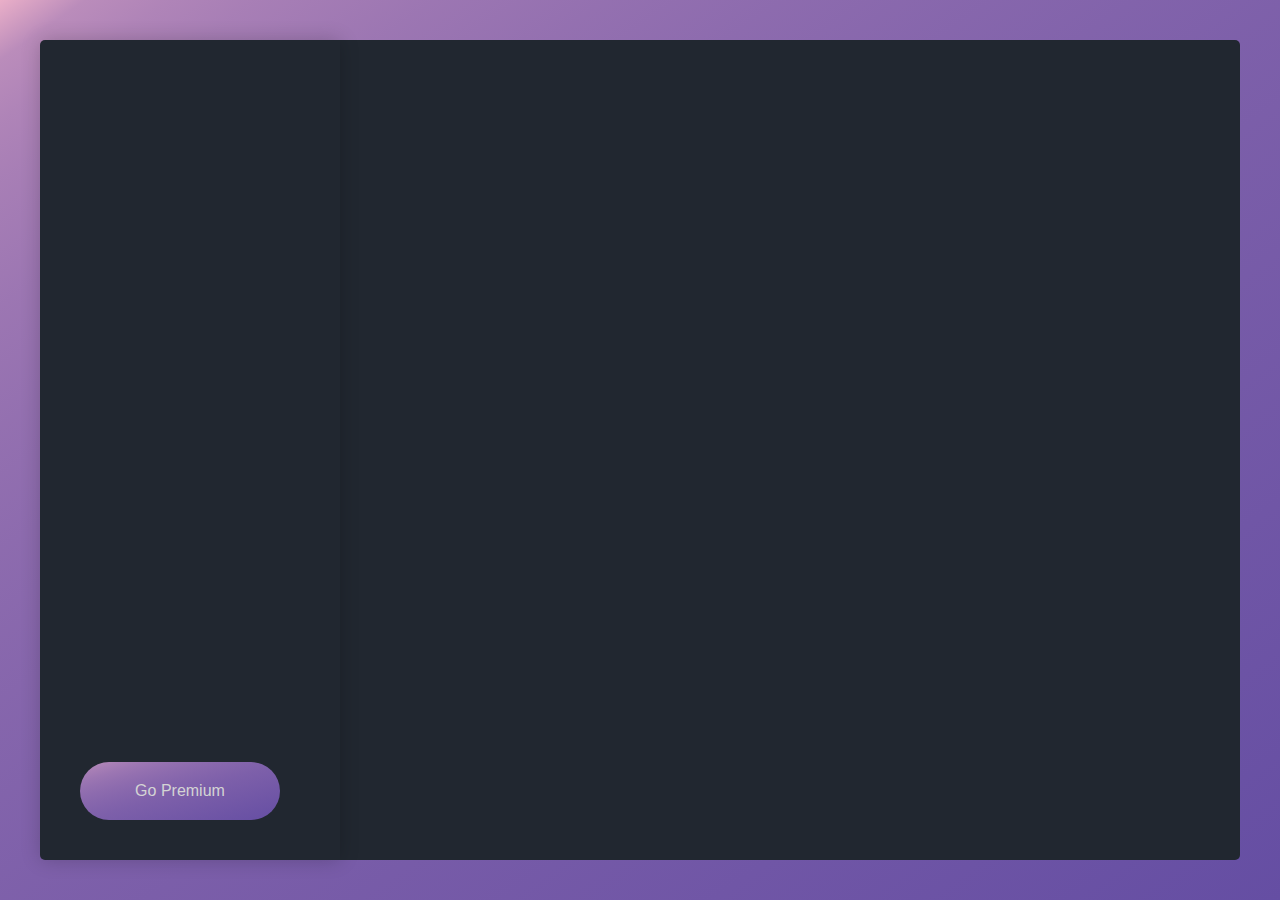
<file: darkmode/index.html>
<!DOCTYPE html>
<html lang="nl">

<head>
    <meta charset="UTF-8">
    <meta http-equiv="X-UA-Compatible" content="IE=edge">
    <meta name="viewport" content="width=device-width, initial-scale=1.0">
    <title>Daniel Vermeulen DarkMode</title>
    <link rel="preconnect" href="https://fonts.googleapis.com">
    <link rel="preconnect" href="https://fonts.gstatic.com" crossorigin>
    <link
        href="https://fonts.googleapis.com/css2?family=Open+Sans:ital,wght@0,400;0,500;1,400&family=Roboto:wght@400;500;700&display=swap"
        rel="stylesheet">
    <link rel="stylesheet" href="/darkmode/style/style.css">
    <script src="/darkmode/js/main.js" defer></script>
</head>

<body>
    <aside>
        <nav class="navigation">
            <ul class="navigation__list">
                <li class="navigation__listItem"><a href="" class="navigation__link">Home</a></li>
                <li class="navigation__listItem"><a href="" class="navigation__link">Facture <span
                            class="navigation__message">2</span></a></li>
                <li class="navigation__listItem"><a href="" class="navigation__link">Bestellingen</a></li>
                <li class="navigation__listItem"><a href="" class="navigation__link">Retour <span
                            class="navigation__message">1</span></a></li>
                <li class="navigation__listItem"><a href="" class="navigation__link">Content</a></li>
            </ul>
            <button class="navigation__premium">Go Premium</button>
        </nav>
    </aside>
    <main>
        <header class="dashboardHeader">
            <h1 class="dashboardHeader__heading">Mijn Producten</h1>
            <label for="mode">
                <input type="checkbox" name="" id="mode" class="dashboardHeader__mode">
            </label>

        </header>
        <ul class="products">
            <li class="products__product">
                <button class="products__addButton">+</button>
                <p class="products__text">Voeg een product toe</p>
            </li>
            <li class="products__product">
                <button class="products__addButton">+</button>
                <p class="products__text">Voeg een product toe</p>
            </li>
            <li class="products__product">
                <button class="products__addButton">+</button>
                <p class="products__text">Voeg een product toe</p>
            </li>
            <li class="products__product">
                <button class="products__addButton">+</button>
                <p class="products__text">Voeg een product toe</p>
            </li>
        </ul>
    </main>
</body>

</html>

<!--Credits: Daniel Vermeulen-->
</file>
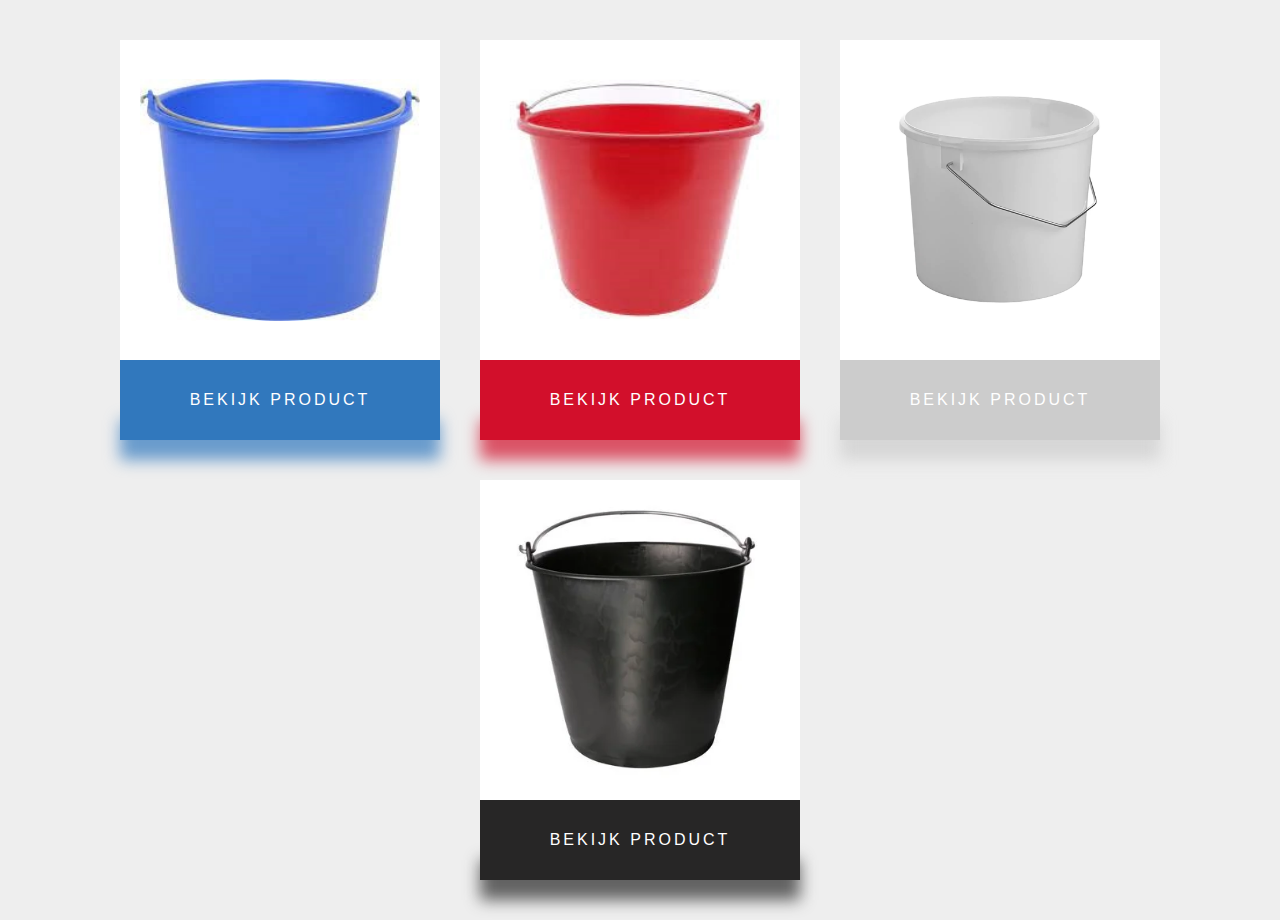
<file: modal/index.html>
<!DOCTYPE html>
<html lang="nl">

<head>
    <meta charset="UTF-8">
    <meta http-equiv="X-UA-Compatible" content="IE=edge">
    <meta name="viewport" content="width=device-width, initial-scale=1.0">
    <title>Modal</title>
    <link rel="preconnect" href="https://fonts.googleapis.com">
    <link rel="preconnect" href="https://fonts.gstatic.com" crossorigin>
    <link href="https://fonts.googleapis.com/css2?family=Open+Sans:wght@400;500&display=swap" rel="stylesheet">
    <link rel="stylesheet" href="/modal/style/style.css">
    <script src="/modal/js/main.js" defer></script>
</head>

<body>
    <article id="js--blue-modal" class="modal">
        <figure class="modal__figure modal__figure-blue">
            <img src="/modal/img/emmerblauw.webp" alt="blauwe emmer" class="modal__image">
        </figure>
        <section class="modal__section">
            <h2 class="modal__heading modal__heading-blue">Blauwe emmer</h2>
            <p class="modal__text">Emmers zijn veelzijdige en praktische hulpmiddelen die in diverse situaties van pas
                komen. Ze zijn gemaakt van duurzaam materiaal, zoals plastic of metaal, en hebben een stevig handvat.
                Emmers worden vaak gebruikt voor huishoudelijke taken, zoals schoonmaken, tuinieren en het dragen van
                water. Ze zijn ook handig bij het bouwen en klussen, waar ze dienen om materialen te verplaatsen of
                afval op te ruimen. Daarnaast worden emmers soms gebruikt als speelgoed voor kinderen, bijvoorbeeld op
                het strand om zandkastelen te bouwen. Met hun eenvoudige ontwerp en brede toepasbaarheid blijven emmers
                een essentieel onderdeel van ons dagelijks leven.
            </p>
            <p class="modal__text">
                De geschiedenis van de emmer gaat ver terug in de tijd. Het gebruik van emmers dateert waarschijnlijk al
                van duizenden jaren geleden. Oorspronkelijk werden emmers gemaakt van materialen zoals aardewerk, leer,
                hout of zelfs dierenhuiden die werden samengebonden. Deze primitieve emmers waren essentieel voor het
                transporteren en bewaren van water en voedsel.

                Met de opkomst van de metaalbewerking werden emmers ook vervaardigd uit koper, brons en later uit
                gegalvaniseerd ijzer. Dit maakte ze duurzamer en beter bestand tegen corrosie. In de moderne tijd zijn
                plastic emmers wijdverspreid vanwege hun lichtgewicht en betaalbaarheid.

                De evolutie van emmers ging hand in hand met technologische ontwikkelingen. In de industriële revolutie
                werden emmers in grotere hoeveelheden geproduceerd dankzij geautomatiseerde productiemethoden.
                Tegenwoordig zijn er gespecialiseerde emmers voor specifieke doeleinden, zoals emmers met mopsystemen
                voor schoonmaakwerkzaamheden.

                Hoewel de vorm en materialen in de loop van de tijd zijn veranderd, is de functie van de emmer
                grotendeels hetzelfde gebleven: het dragen, bewaren en transporteren van verschillende materialen en
                vloeistoffen. Een bescheiden maar essentieel instrument dat door de geschiedenis heen zijn nut heeft
                bewezen.</p>
            <a href="" class="modal__link">Terug naar Producten</a>
        </section>
        <button id="js--close-blue" class="modal__button modal__button-blue">X</button>
    </article>

    <article id="js--red-modal" class="modal">
        <figure class="modal__figure modal__figure-red">
            <img src="/modal/img/emmerrood.webp" alt="rode emmer" class="modal__image">
        </figure>
        <section class="modal__section">
            <h2 class="modal__heading modal__heading-red">Rode emmer</h2>
            <p class="modal__text">Emmers zijn veelzijdige en praktische hulpmiddelen die in diverse situaties van pas
                komen. Ze zijn gemaakt van duurzaam materiaal, zoals plastic of metaal, en hebben een stevig handvat.
                Emmers worden vaak gebruikt voor huishoudelijke taken, zoals schoonmaken, tuinieren en het dragen van
                water. Ze zijn ook handig bij het bouwen en klussen, waar ze dienen om materialen te verplaatsen of
                afval op te ruimen. Daarnaast worden emmers soms gebruikt als speelgoed voor kinderen, bijvoorbeeld op
                het strand om zandkastelen te bouwen. Met hun eenvoudige ontwerp en brede toepasbaarheid blijven emmers
                een essentieel onderdeel van ons dagelijks leven.
            </p>
            <p class="modal__text">
                De geschiedenis van de emmer gaat ver terug in de tijd. Het gebruik van emmers dateert waarschijnlijk al
                van duizenden jaren geleden. Oorspronkelijk werden emmers gemaakt van materialen zoals aardewerk, leer,
                hout of zelfs dierenhuiden die werden samengebonden. Deze primitieve emmers waren essentieel voor het
                transporteren en bewaren van water en voedsel.

                Met de opkomst van de metaalbewerking werden emmers ook vervaardigd uit koper, brons en later uit
                gegalvaniseerd ijzer. Dit maakte ze duurzamer en beter bestand tegen corrosie. In de moderne tijd zijn
                plastic emmers wijdverspreid vanwege hun lichtgewicht en betaalbaarheid.

                De evolutie van emmers ging hand in hand met technologische ontwikkelingen. In de industriële revolutie
                werden emmers in grotere hoeveelheden geproduceerd dankzij geautomatiseerde productiemethoden.
                Tegenwoordig zijn er gespecialiseerde emmers voor specifieke doeleinden, zoals emmers met mopsystemen
                voor schoonmaakwerkzaamheden.

                Hoewel de vorm en materialen in de loop van de tijd zijn veranderd, is de functie van de emmer
                grotendeels hetzelfde gebleven: het dragen, bewaren en transporteren van verschillende materialen en
                vloeistoffen. Een bescheiden maar essentieel instrument dat door de geschiedenis heen zijn nut heeft
                bewezen.</p>
            <a href="" class="modal__link">Terug naar Producten</a>
        </section>
        <button id="js--close-red" class="modal__button modal__button-red">X</button>
    </article>

    <article id="js--white-modal" class="modal">
        <figure class="modal__figure modal__figure-white">
            <img src="/modal/img/emmerwit.webp" alt="witte emmer" class="modal__image">
        </figure>
        <section class="modal__section">
            <h2 class="modal__heading modal__heading-white">witte emmer</h2>
            <p class="modal__text">Emmers zijn veelzijdige en praktische hulpmiddelen die in diverse situaties van pas
                komen. Ze zijn gemaakt van duurzaam materiaal, zoals plastic of metaal, en hebben een stevig handvat.
                Emmers worden vaak gebruikt voor huishoudelijke taken, zoals schoonmaken, tuinieren en het dragen van
                water. Ze zijn ook handig bij het bouwen en klussen, waar ze dienen om materialen te verplaatsen of
                afval op te ruimen. Daarnaast worden emmers soms gebruikt als speelgoed voor kinderen, bijvoorbeeld op
                het strand om zandkastelen te bouwen. Met hun eenvoudige ontwerp en brede toepasbaarheid blijven emmers
                een essentieel onderdeel van ons dagelijks leven.
            </p>
            <p class="modal__text">
                De geschiedenis van de emmer gaat ver terug in de tijd. Het gebruik van emmers dateert waarschijnlijk al
                van duizenden jaren geleden. Oorspronkelijk werden emmers gemaakt van materialen zoals aardewerk, leer,
                hout of zelfs dierenhuiden die werden samengebonden. Deze primitieve emmers waren essentieel voor het
                transporteren en bewaren van water en voedsel.

                Met de opkomst van de metaalbewerking werden emmers ook vervaardigd uit koper, brons en later uit
                gegalvaniseerd ijzer. Dit maakte ze duurzamer en beter bestand tegen corrosie. In de moderne tijd zijn
                plastic emmers wijdverspreid vanwege hun lichtgewicht en betaalbaarheid.

                De evolutie van emmers ging hand in hand met technologische ontwikkelingen. In de industriële revolutie
                werden emmers in grotere hoeveelheden geproduceerd dankzij geautomatiseerde productiemethoden.
                Tegenwoordig zijn er gespecialiseerde emmers voor specifieke doeleinden, zoals emmers met mopsystemen
                voor schoonmaakwerkzaamheden.

                Hoewel de vorm en materialen in de loop van de tijd zijn veranderd, is de functie van de emmer
                grotendeels hetzelfde gebleven: het dragen, bewaren en transporteren van verschillende materialen en
                vloeistoffen. Een bescheiden maar essentieel instrument dat door de geschiedenis heen zijn nut heeft
                bewezen.</p>
            <a href="" class="modal__link">Terug naar Producten</a>
        </section>
        <button id="js--close-white" class="modal__button modal__button-white">X</button>
    </article>

    <article id="js--black-modal" class="modal">
        <figure class="modal__figure modal__figure-black">
            <img src="/modal/img/emmerzwart.webp" alt="zwarte emmer" class="modal__image">
        </figure>
        <section class="modal__section">
            <h2 class="modal__heading modal__heading-black">zwarte emmer</h2>
            <p class="modal__text">Emmers zijn veelzijdige en praktische hulpmiddelen die in diverse situaties van pas
                komen. Ze zijn gemaakt van duurzaam materiaal, zoals plastic of metaal, en hebben een stevig handvat.
                Emmers worden vaak gebruikt voor huishoudelijke taken, zoals schoonmaken, tuinieren en het dragen van
                water. Ze zijn ook handig bij het bouwen en klussen, waar ze dienen om materialen te verplaatsen of
                afval op te ruimen. Daarnaast worden emmers soms gebruikt als speelgoed voor kinderen, bijvoorbeeld op
                het strand om zandkastelen te bouwen. Met hun eenvoudige ontwerp en brede toepasbaarheid blijven emmers
                een essentieel onderdeel van ons dagelijks leven.
            </p>
            <p class="modal__text">
                De geschiedenis van de emmer gaat ver terug in de tijd. Het gebruik van emmers dateert waarschijnlijk al
                van duizenden jaren geleden. Oorspronkelijk werden emmers gemaakt van materialen zoals aardewerk, leer,
                hout of zelfs dierenhuiden die werden samengebonden. Deze primitieve emmers waren essentieel voor het
                transporteren en bewaren van water en voedsel.

                Met de opkomst van de metaalbewerking werden emmers ook vervaardigd uit koper, brons en later uit
                gegalvaniseerd ijzer. Dit maakte ze duurzamer en beter bestand tegen corrosie. In de moderne tijd zijn
                plastic emmers wijdverspreid vanwege hun lichtgewicht en betaalbaarheid.

                De evolutie van emmers ging hand in hand met technologische ontwikkelingen. In de industriële revolutie
                werden emmers in grotere hoeveelheden geproduceerd dankzij geautomatiseerde productiemethoden.
                Tegenwoordig zijn er gespecialiseerde emmers voor specifieke doeleinden, zoals emmers met mopsystemen
                voor schoonmaakwerkzaamheden.

                Hoewel de vorm en materialen in de loop van de tijd zijn veranderd, is de functie van de emmer
                grotendeels hetzelfde gebleven: het dragen, bewaren en transporteren van verschillende materialen en
                vloeistoffen. Een bescheiden maar essentieel instrument dat door de geschiedenis heen zijn nut heeft
                bewezen.</p>
            <a href="" class="modal__link">Terug naar Producten</a>
        </section>
        <button id="js--close-black" class="modal__button modal__button-black">X</button>
    </article>





    <article id="js--blue" class="product product--blue">
        <figure class="product__figure product__figure--blue">
            <img src="/modal/img/emmerblauw.webp" alt="een emmer in de kleur blauw" class="product__image">
        </figure>
        <section class="product__section product__section--blue">
            <button class="product__button">Bekijk Product</button>
        </section>
    </article>
    <article id="js--red" class="product product--red">
        <figure class="product__figure product__figure--red">
            <img src="/modal/img/emmerrood.webp" alt="een emmer in de kleur rood" class="product__image">
        </figure>
        <section class="product__section product__section--red">
            <button class="product__button">Bekijk Product</button>
        </section>
    </article>
    <article id="js--white" class="product product--white">
        <figure class="product__figure product__figure--white">
            <img src="/modal/img/emmerwit.webp" alt="een emmer in de kleur wit" class="product__image">
        </figure>
        <section class="product__section product__section--white">
            <button class="product__button">Bekijk Product</button>
        </section>
    </article>
    <article id="js--black" class="product product--black">
        <figure class="product__figure product__figure--black">
            <img src="/modal/img/emmerzwart.webp" alt="een emmer in de kleur zwart" class="product__image">
        </figure>
        <section class="product__section product__section--black">
            <button class="product__button">Bekijk Product</button>
        </section>
    </article>
</body>

</html>

<!--Credits: Daniel Vermeulen-->
</file>
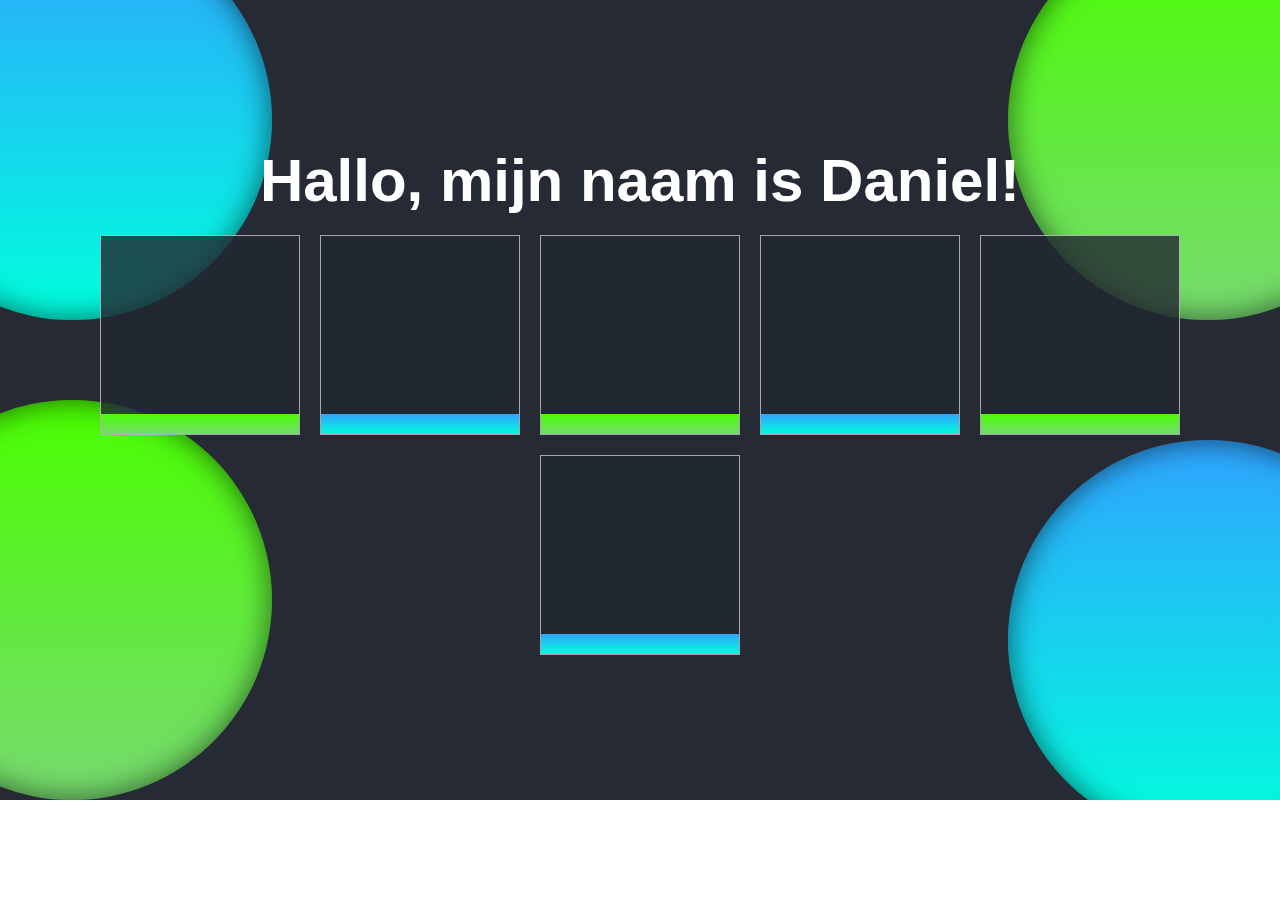
<file: Neon/index.html>
<!DOCTYPE html>
<html lang="en">

<head>
    <meta charset="UTF-8">
    <meta http-equiv="X-UA-Compatible" content="IE=edge">
    <meta name="viewport" content="width=device-width, initial-scale=1.0">
    <title>Neon header Daniel</title>
    <link rel="stylesheet" href="css/style.css">
</head>

<body>
    <header class="neon">
        <!--Circles-->
        <figure class="circle circle--first"></figure>
        <figure class="circle circle--second"></figure>
        <figure class="circle circle--third"></figure>
        <figure class="circle circle--fourth"></figure>
        <h1>Hallo, mijn naam is Daniel!</h1>
        <ul class="cards">
            <li class="card"></li>
            <li class="card"></li>
            <li class="card"></li>
            <li class="card"></li>
            <li class="card"></li>
            <li class="card"></li>
        </ul>
    </header>
</body>

</html>

<!--Credits: Daniel Vermeulen-->
</file>
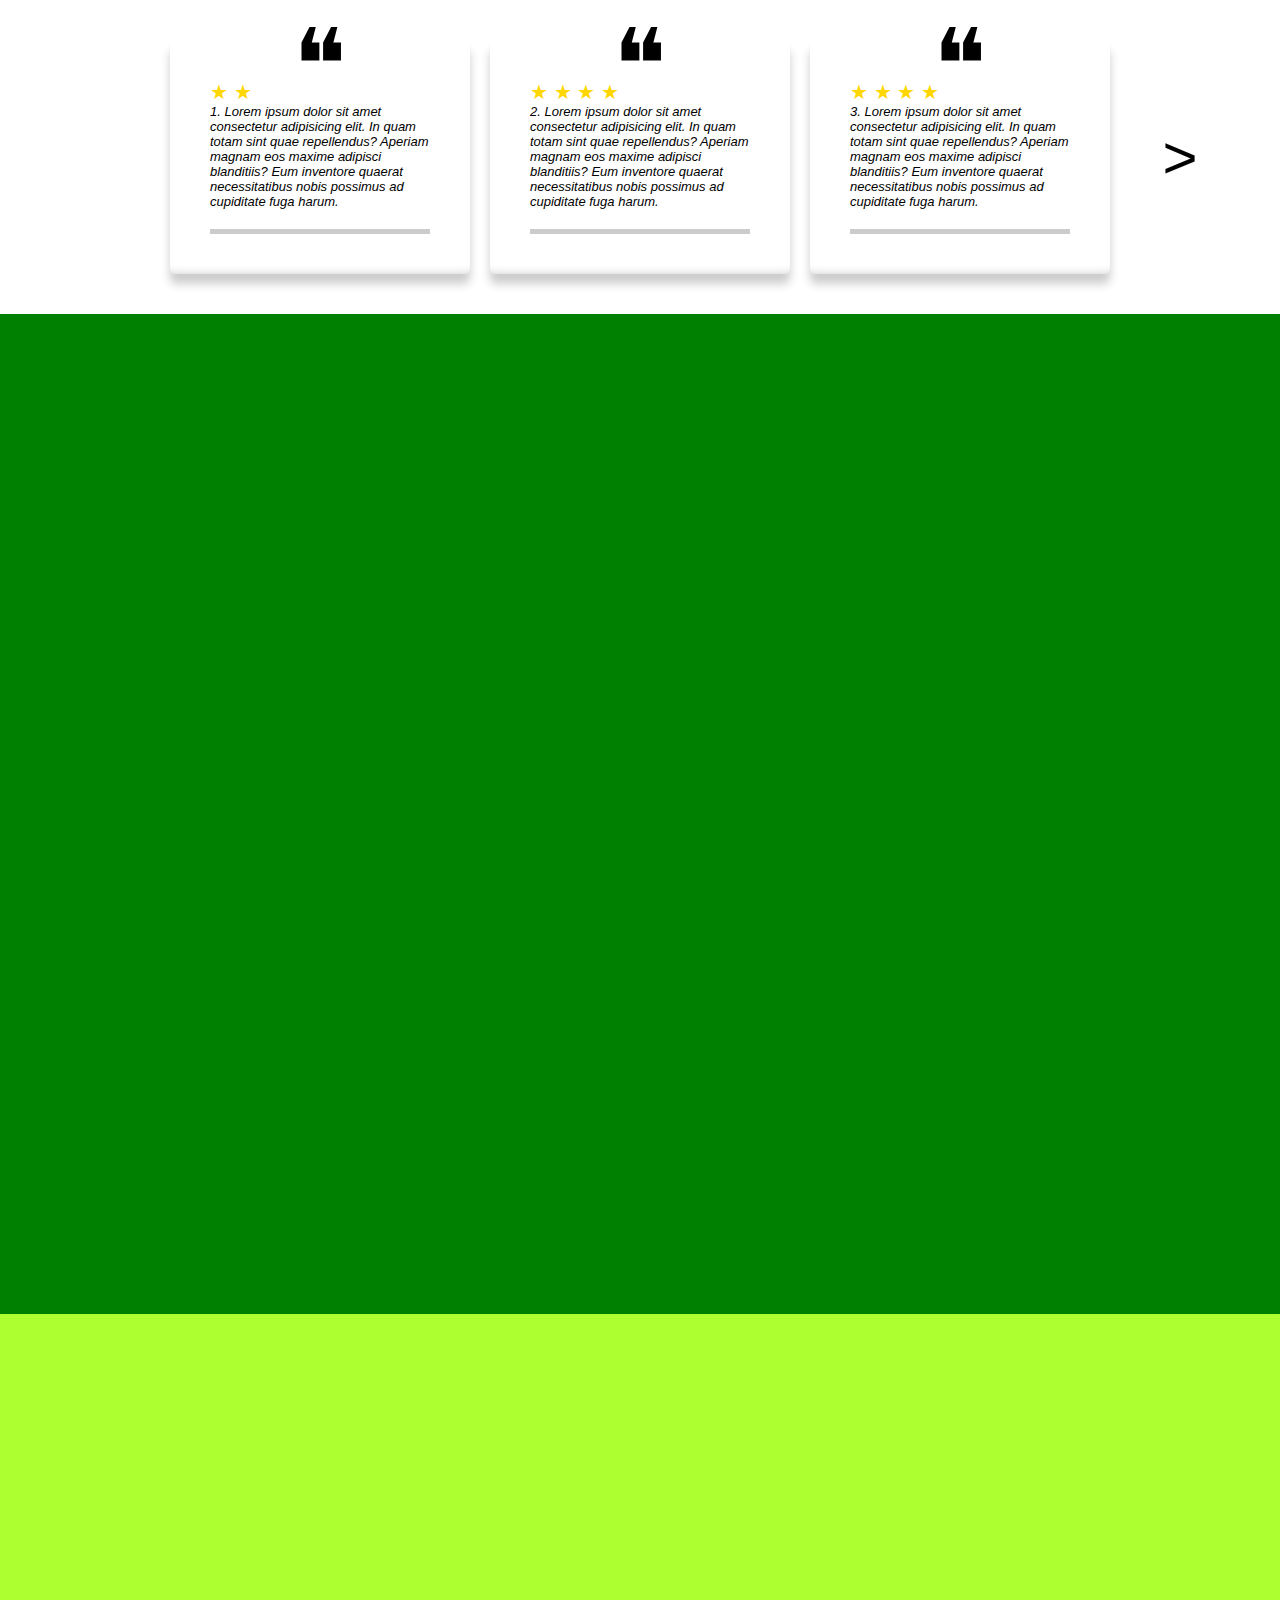
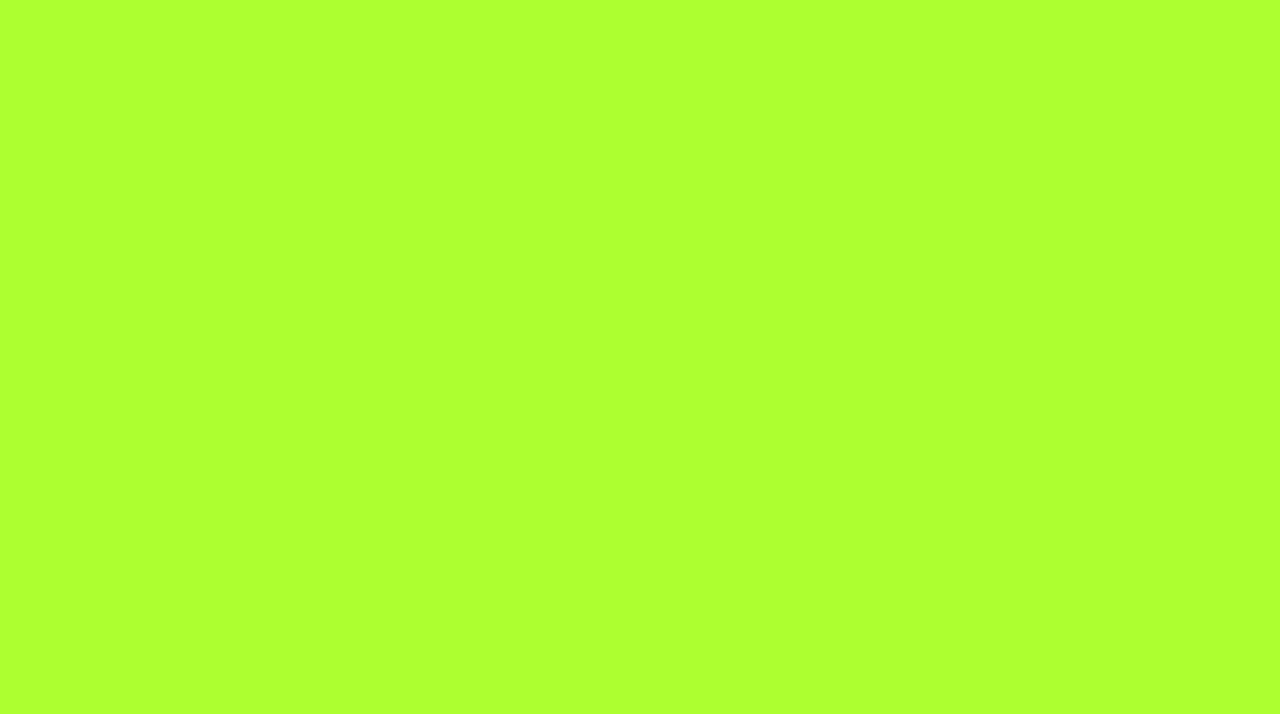
<file: Reviews/index.html>
<!DOCTYPE html>
<html lang="en">

<head>
    <meta charset="UTF-8">
    <meta http-equiv="X-UA-Compatible" content="IE=edge">
    <meta name="viewport" content="width=device-width, initial-scale=1.0">
    <title>Reviews</title>
    <link rel="stylesheet" href="css/style.css">
    <script src="js/main.js" defer></script>
</head>

<body>
    <section class="section section--thirt">
        <button class="arrow">
        </button>
        <ul class="reviews">
            <li class="review">
                <figure class="quote">
                    &#10077;
                </figure>
                <section class="stars">
                    &#9733;
                    &#9733;
                </section>
                <p>1. Lorem ipsum dolor sit amet consectetur adipisicing elit. In quam totam sint quae
                    repellendus? Aperiam magnam eos maxime adipisci blanditiis? Eum inventore quaerat
                    necessitatibus nobis possimus ad cupiditate fuga harum.</p>
            </li>
            <li class="review">
                <figure class="quote">
                    &#10077;
                </figure>
                <section class="stars">
                    &#9733;
                    &#9733;
                    &#9733;
                    &#9733;
                </section>
                <p>2. Lorem ipsum dolor sit amet consectetur adipisicing elit. In quam totam sint quae
                    repellendus? Aperiam magnam eos maxime adipisci blanditiis? Eum inventore quaerat
                    necessitatibus nobis possimus ad cupiditate fuga harum.</p>
            </li>
            <li class="review">
                <figure class="quote">
                    &#10077;
                </figure>
                <section class="stars">
                    &#9733;
                    &#9733;
                    &#9733;
                    &#9733;
                </section class="stars">
                <p>3. Lorem ipsum dolor sit amet consectetur adipisicing elit. In quam totam sint quae
                    repellendus? Aperiam magnam eos maxime adipisci blanditiis? Eum inventore quaerat
                    necessitatibus nobis possimus ad cupiditate fuga harum.</p>
            </li>
            <li class="review">
                <figure class="quote">
                    &#10077;
                </figure>
                <section class="stars">
                    &#9733;
                    &#9733;
                    &#9733;
                </section>
                <p>4. Lorem ipsum dolor sit amet consectetur adipisicing elit. In quam totam sint quae
                    repellendus? Aperiam magnam eos maxime adipisci blanditiis? Eum inventore quaerat
                    necessitatibus nobis possimus ad cupiditate fuga harum.</p>
            </li>
            <li class="review">
                <figure class="quote">
                    &#10077;
                </figure>
                <section class="stars">
                    &#9733;
                    &#9733;
                </section>
                <p>5. Lorem ipsum dolor sit amet consectetur adipisicing elit. In quam totam sint quae
                    repellendus? Aperiam magnam eos maxime adipisci blanditiis? Eum inventore quaerat
                    necessitatibus nobis possimus ad cupiditate fuga harum.</p>
            </li>
            <li class="review">
                <figure class="quote">
                    &#10077;
                </figure>
                <section class="stars">
                    &#9733;
                    &#9733;
                    &#9733;
                </section class="stars">
                <p>6. Lorem ipsum dolor sit amet consectetur adipisicing elit. In quam totam sint quae
                    repellendus? Aperiam magnam eos maxime adipisci blanditiis? Eum inventore quaerat
                    necessitatibus nobis possimus ad cupiditate fuga harum.</p>
            </li>
        </ul>
        <button class="arrow">></button>
    </section>
    <section class="section section--first"></section>
    <section class="section section--second"></section>
</body>

</html>

<!--Credits: Daniel Vermeulen-->
</file>
<file: darkmode/style/style.css>
*,
*::before,
*::after {
    padding: 0;
    margin: 0;
    box-sizing: border-box;
}

*:focus {
    outline: .3rem solid blue;
}

button:hover,
.dashboardHeader__mode {
    cursor: pointer !important;
}

:root {
    --background-color: #212730;
    --font-color: #d4d4d4;
    --gradient: linear-gradient(to bottom right, #eaafc8, 10%, #654ea3);
    --products-border-color: #d4d4d4cc;
}

html {
    font-size: 62.5%;
    scroll-behavior: smooth;
}

body {
    font-family: sans-serif;
    font-size: 2rem;
    min-height: 100vh;
    display: grid;
    grid-template-columns: 25% 75%;
    color: var(--font-color);
    font-family: 'Roboto', sans-serif;
    padding: 4rem;
    background: var(--gradient);
}

aside {
    padding: 4rem;
    background: var(--background-color);
    box-shadow: 0 0 2rem 0 rgb(0, 0, 0, 0.2);
    z-index: 1;
    border-radius: .5rem 0 0 .5rem;
}

.navigation {
    height: 100%;
    display: flex;
    flex-direction: column;
    justify-content: space-between;
    gap: 2rem;
}

.navigation__list {
    display: flex;
    flex-direction: column;
    gap: 2rem;
}

.navigation__listItem {
    list-style: none;
    opacity: 0;
    animation-name: popupLeft;
    animation-duration: 1s;
    animation-fill-mode: forwards;
}


.navigation__listItem:nth-of-type(2) {
    animation-delay: .2s;
}

.navigation__listItem:nth-of-type(3) {
    animation-delay: .4s;
}

.navigation__listItem:nth-of-type(4) {
    animation-delay: .6s;
}

.navigation__listItem:nth-of-type(5) {
    animation-delay: .8s;
}


.navigation__link {
    text-decoration: none;
    color: var(--font-color);
    width: 100%;
    display: block;
    display: flex;
}

.navigation__message {
    font-size: 70%;
    font-weight: 700;
    width: 2rem;
    height: 2rem;
    background: var(--gradient);
    border-radius: 50%;
    display: flex;
    justify-content: center;
    align-items: center;
    transform: translate(0%, -40%);
}

.navigation__premium {
    border: none;
    color: var(--font-color);
    background: var(--gradient);
    width: 20rem;
    font-size: 80%;
    padding: 2rem;
    border-radius: 5rem;
    animation-name: popupPremium;
    animation-duration: 1.2s;
    animation-fill-mode: forwards;
    animation-timing-function: cubic-bezier(0.075, 0.82, 0.165, 1);
}

main {
    background: var(--background-color);
    padding: 4rem;
    display: flex;
    flex-direction: column;
    gap: 2rem;
    border-radius: 0 .5rem .5rem 0;
}

.dashboardHeader {
    display: flex;
    justify-content: space-between;
    opacity: 0;
    animation-name: popup;
    animation-duration: 1s;
    animation-fill-mode: forwards;
}

.dashboardHeader__heading {
    font-size: 300%;
    font-weight: 700;
}

.dashboardHeader__mode {
    -webkit-appearance: none;
    appearance: none;
    width: 8rem;
    height: 4rem;
    background: #f9f3ee;
    border-radius: 5rem;
    position: relative;
    box-shadow: inset 0 0 2rem 0 rgba(0, 0, 0, 0.4);
}

.dashboardHeader__mode::after {
    content: "";
    background: var(--gradient);
    width: 5rem;
    height: 5rem;
    border-radius: 50%;
    position: absolute;
    top: 50%;
    left: 40%;
    transform: translate(0%, -50%);
    transition: .4s;
    transition-timing-function: cubic-bezier(0.445, 0.05, 0.55, 0.95);
}

.dashboardHeader__mode:checked {
    background-color: #212730;
    box-shadow: inset 0 0 2rem 0 rgba(0, 0, 0, 0.4);
}

.dashboardHeader__mode:checked::after {
    transform: translate(-70%, -50%);
}

.products {
    display: flex;
    gap: 2rem;
    flex-wrap: wrap;
}

.products__product {
    list-style: none;
    height: 30rem;
    width: 20rem;
    display: flex;
    flex-direction: column;
    align-items: center;
    justify-content: center;
    gap: 2rem;
    border: 0.3rem dashed var(--products-border-color);
    border-radius: .5rem;
    flex-grow: 0;
    opacity: 0;
    animation-name: popup;
    animation-duration: 1s;
    animation-fill-mode: forwards;
}

.products__product:nth-of-type(2) {
    animation-delay: .2s;
}

.products__product:nth-of-type(3) {
    animation-delay: .4s;
}

.products__product:nth-of-type(4) {
    animation-delay: .6s;
}

.products__addButton {
    border: none;
    color: var(--font-color);
    color: url;
    background: var(--gradient);
    font-size: 120%;
    width: 7rem;
    height: 7rem;
    border-radius: 50%;
}

.products__text {
    font-size: 80%;
    opacity: 0.8;
}

@media screen and (max-width: 62.5rem) {
    body {
        grid-template-columns: 100%;
        padding: 2rem;
    }

    main,
    aside {
        border-radius: 0;
    }

    .products__product {
        flex-grow: 1;
    }
}

@media screen and (max-width: 37.5rem) {
    .dashboardHeader {
        flex-direction: column-reverse;
        justify-content: baseline;
    }
}

@keyframes popup {
    from {
        opacity: 0;
        transform: translateY(5rem);
    }

    to {
        opacity: 1;
        transform: translateY(0);
    }
}

@keyframes popupLeft {
    from {
        opacity: 0;
        transform: translatex(10rem);
    }

    to {
        opacity: 1;
        transform: translatex(0);
    }
}

@keyframes popupPremium {
    0% {
        transform: translateY(10rem) translateX(-15rem);
    }

    70% {
        transform: translateY(15rem) translateX(-5rem);
    }

    100% {
        transform: translateY(0) translateX(0);
    }
}
</file>
<file: modal/style/style.css>
*,
*::before,
*::after {
    padding: 0;
    margin: 0;
    box-sizing: border-box;
}

:root {
    --background-color: #eee;
    --background-color-product: white;
    --font-color: white;
    --blue: #3178BD;
    --red: #D20F2B;
    --white: #CCCCCC;
    --black: #272626;
    --blue-opacity: rgba(49, 120, 189, 0.7);
    --red-opacity: rgba(210, 15, 43, 0.7);
    --white-opacity: rgba(204, 204, 204, 0.7);
    --black-opacity: rgba(39, 38, 38, 0.7);
}

html {
    font-size: 62.5%;
    scroll-behavior: smooth;
}

body {
    font-family: sans-serif;
    font-size: 2rem;
    background: var(--background-color);
    display: flex;
    justify-content: center;
    align-items: center;
    min-height: 100vh;
    gap: 4rem;
    flex-wrap: wrap;
    padding: 4rem;
}

.modal {
    width: 80vw;
    height: auto;
    display: grid;
    grid-template-columns: 50% 50%;
    position: relative;
    display: none;
}

.modal__figure {
    width: 100%;
    height: 100%;
    padding: 4rem;
    display: flex;
    align-items: center;
    justify-content: center;
}

.modal__figure-blue {
    background: var(--blue-opacity);
}

.modal__figure-red {
    background: var(--red-opacity);
}

.modal__figure-white {
    background: var(--white-opacity);
}

.modal__figure-black {
    background: var(--black-opacity);
}

.modal__image {
    width: 100%;
    height: 100%;
    object-fit: contain;
}

.modal__section {
    width: 100%;
    height: 100%;
    background: var(--background-color-product);
    display: flex;
    flex-direction: column;
    gap: 2rem;
    padding: 2rem;
}

.modal__heading {
    text-transform: uppercase;
    font-weight: 500;
    font-size: 200%;
}

.modal__heading-blue {
    border-bottom: .5rem solid var(--blue);
}

.modal__heading-red {
    border-bottom: .5rem solid var(--red);
}

.modal__heading-white {
    border-bottom: .5rem solid var(--white);
}

.modal__heading-black {
    border-bottom: .5rem solid var(--black);
}

.modal__text {
    font-size: 70%;
    font-weight: 400;
    line-height: 1.5;
    font-family: 'Open Sans', sans-serif;
}

.modal__link {
    font-size: 70%;
}

.modal__button {
    position: absolute;
    top: 0;
    right: 0;
    transform: translate(50%, -50%);
    width: 7rem;
    height: 7rem;
    font-size: 130%;
    font-weight: 700;
    border-radius: 50%;
    border: none;
}

.modal__button-blue {
    background: var(--blue);
}

.modal__button-red {
    background: var(--red);
}

.modal__button-white {
    background: var(--white);
}

.modal__button-black {
    background: var(--black);
    color: white;
}

.modal__button:hover {
    cursor: pointer;
}



.product {
    width: 32rem;
    height: 40rem;
    position: relative;
    background: var(--background-color-product);
}

.product:hover {
    cursor: pointer;
}

.product:hover .product__figure::after {
    width: 26rem;
    height: 26rem;
}

.product:hover .product__figure {
    transform: translateY(-2rem) scale(.9);
}


.product::after {
    content: "";
    position: absolute;
    top: 95%;
    left: 0;
    height: 10%;
    width: 100%;
    z-index: -1;
    filter: blur(.8rem);
}

.product--blue::after {
    background: var(--blue-opacity);
}

.product--red::after {
    background: var(--red-opacity);
}

.product--white::after {
    background: var(--white-opacity);
}

.product--black::after {
    background: var(--black-opacity);
}

.product__figure {
    height: 80%;
    width: 100%;
    padding: 2rem;
    position: relative;
    z-index: 0;
    transition: .2s all;
}

.product__figure::after {
    content: "";
    width: 23rem;
    height: 23rem;
    border-radius: 50%;
    position: absolute;
    top: 50%;
    left: 50%;
    transform: translate(-50%, -50%);
    transition: .2s all;
    z-index: -1;
}

.product__figure--blue::after {
    background: var(--blue-opacity);
}

.product__figure--red::after {
    background: var(--red-opacity);
}

.product__figure--white::after {
    background: var(--white-opacity);
}

.product__figure--black::after {
    background: var(--black-opacity);
}

.product__image {
    height: 100%;
    width: 100%;
    object-fit: contain;
    z-index: -1;
}

.product__section {
    height: 20%;
    width: 100%;
    display: flex;
    align-items: center;
    justify-content: center;
}

.product__section--blue {
    background: var(--blue);
}

.product__section--red {
    background: var(--red);
}

.product__section--white {
    background: var(--white);
}

.product__section--black {
    background: var(--black);
}

.product__button {
    outline: none;
    border: none;
    background: none;
    color: var(--font-color);
    font-size: 80%;
    text-transform: uppercase;
    letter-spacing: .3rem;
}

@media screen and (max-width: 62.5rem) {
    .modal {
        grid-template-columns: 100%;
    }

    .modal__button {
        display: none;
    }
}
</file>
<file: Neon/css/style.css>
* {
    margin: 0;
    padding: 0;
    box-sizing: border-box;
}

html {
    font-size: 62.5%;
}

body {
    font-size: 2rem;
    font-family: sans-serif;
}

.neon {
    height: 80rem;
    background: #252A34;
    display: flex;
    justify-content: center;
    align-items: center;
    flex-direction: column;
    gap: 2rem;
    position: relative;
    width: 100%;
    overflow: hidden;
    padding: 4rem;
}

.circle {
    height: 40rem;
    width: 40rem;
    border-radius: 50%;
    position: absolute;
    box-shadow: inset 0 0 3rem 0 rgba(0, 0, 0, 0.6);
    animation-name: colorRotation;
    animation-duration: 30s;
    animation-direction: alternate;
    animation-iteration-count: infinite;
}

.circle--first {
    top: -10%;
    left: -10%;
    background: linear-gradient(#2fa4ff, #00ffdd);
}

.circle--second {
    right: -10%;
    top: -10%;
    background: linear-gradient(#49FF00, #77D970);
}

.circle--third {
    left: -10%;
    top: 50%;
    background: linear-gradient(#49FF00, #77D970);
}

.circle--fourth {
    right: -10%;
    top: 55%;
    background: linear-gradient(#2fa4ff, #00ffdd);
}

.neon h1 {
    color: white;
    font-size: 300%;
    animation-name: popup;
    animation-duration: 0.8s;
    animation-fill-mode: backwards;
    animation-delay: 1.2s;
    z-index: 1;
}

.cards {
    display: flex;
    gap: 2rem;
    flex-wrap: wrap;
    justify-content: center;
    align-items: center;
}

.card {
    position: relative;
    width: 20rem;
    height: 20rem;
    background: rgba(34, 40, 49, 0.8);
    list-style: none;
    border: 0.1rem solid rgba(255, 255, 255, 0.6);
    animation-name: popup;
    animation-duration: 0.8s;
    animation-fill-mode: backwards;
    transition: 0.2s transform;
}

.card:hover {
    transform: scale(1.1);
}

.card:nth-of-type(2) {
    animation-delay: 0.2s;
}

.card:nth-of-type(3) {
    animation-delay: 0.3s;
}

.card:nth-of-type(4) {
    animation-delay: 0.4s;
}

.card:nth-of-type(5) {
    animation-delay: 0.5s;
}

.card:nth-of-type(6) {
    animation-delay: 0.6s;
}

.card::after {
    content: "";
    width: 100%;
    height: 2rem;
    position: absolute;
    bottom: 0;
    left: 0;
    background: linear-gradient(#2fa4ff, #00ffdd);
    animation-name: colorRotation;
    animation-duration: 30s;
    animation-direction: alternate;
    animation-iteration-count: infinite;
}

.card:nth-last-of-type(2)::after,
.card:nth-last-of-type(4)::after,
.card:nth-last-of-type(6)::after {
    background: linear-gradient(#49FF00, #77D970);

}

@keyframes colorRotation {
    from {
        filter: hue-rotate(0);
    }

    to {
        filter: hue-rotate(1turn);
    }
}

@keyframes popup {
    from {
        opacity: 0;
        transform: translateY(2rem);
    }

    to {
        opacity: 1;
        transform: translate(0);
    }
}

@media screen and (max-width: 37.5rem) {
    .neon {
        height: auto;
    }

    .circle--second {
        display: none;
    }

}
</file>
<file: Reviews/css/style.css>
* {
    padding: 0;
    margin: 0;
    box-sizing: border-box;
}

html {
    font-size: 62.5%;
    scroll-behavior: smooth;
}

body {
    font-size: 2rem;
    font-family: sans-serif;
}


.section {
    height: 100rem;
}


.section--first {
    background: green;
}


.section--second {
    background: greenyellow;

}


.section--thirt {
    background: white;
    height: auto;
    display: flex;
    justify-content: center;
    align-items: center;
    padding: 4rem;
}


.arrow {
    width: 10%;
    font-size: 300%;
    background: none;
    outline: none;
    border: none;
    display: flex;
    justify-content: center;
    align-items: center;
}


.arrow:hover {
    cursor: pointer;
}


.reviews {
    display: flex;
    justify-content: center;
    align-items: center;
    height: 100%;
    gap: 2rem;
    width: 80%;
    flex-wrap: wrap;
}


.review {
    width: 30rem;
    min-height: 20rem;
    list-style: none;
    padding: 4rem;
    border-radius: .5rem;
    background: white;
    box-shadow: 0 1rem 1rem 0 rgba(0, 0, 0, 0.2),
        inset 0 -1rem 1rem -1rem rgba(0, 0, 0, 0.2);
    position: relative;
    animation-name: fadein;
    animation-duration: 0.5s;
}


.review:nth-of-type(4),
.review:nth-of-type(5),
.review:nth-of-type(6) {
    display: none;
}


.quote {
    font-size: 500%;
    position: absolute;
    top: 0;
    left: 50%;
    transform: translateX(-50%);
    line-height: 0.5;
}


.stars {
    color: gold;
}


.review>p {
    font-size: 65%;
    font-style: italic;
    padding-bottom: 2rem;
    border-bottom: .5rem solid rgba(0, 0, 0, 0.2);
}


@keyframes fadein {
    form {
        opacity: 0;
        filter: blur(10px);
    }

    to {
        opacity: 0;
        filter: blur(0);
    }
}

@media screen and (max-width: 50rem) {
    .arrow {
        display: none;
    }
}
</file>
